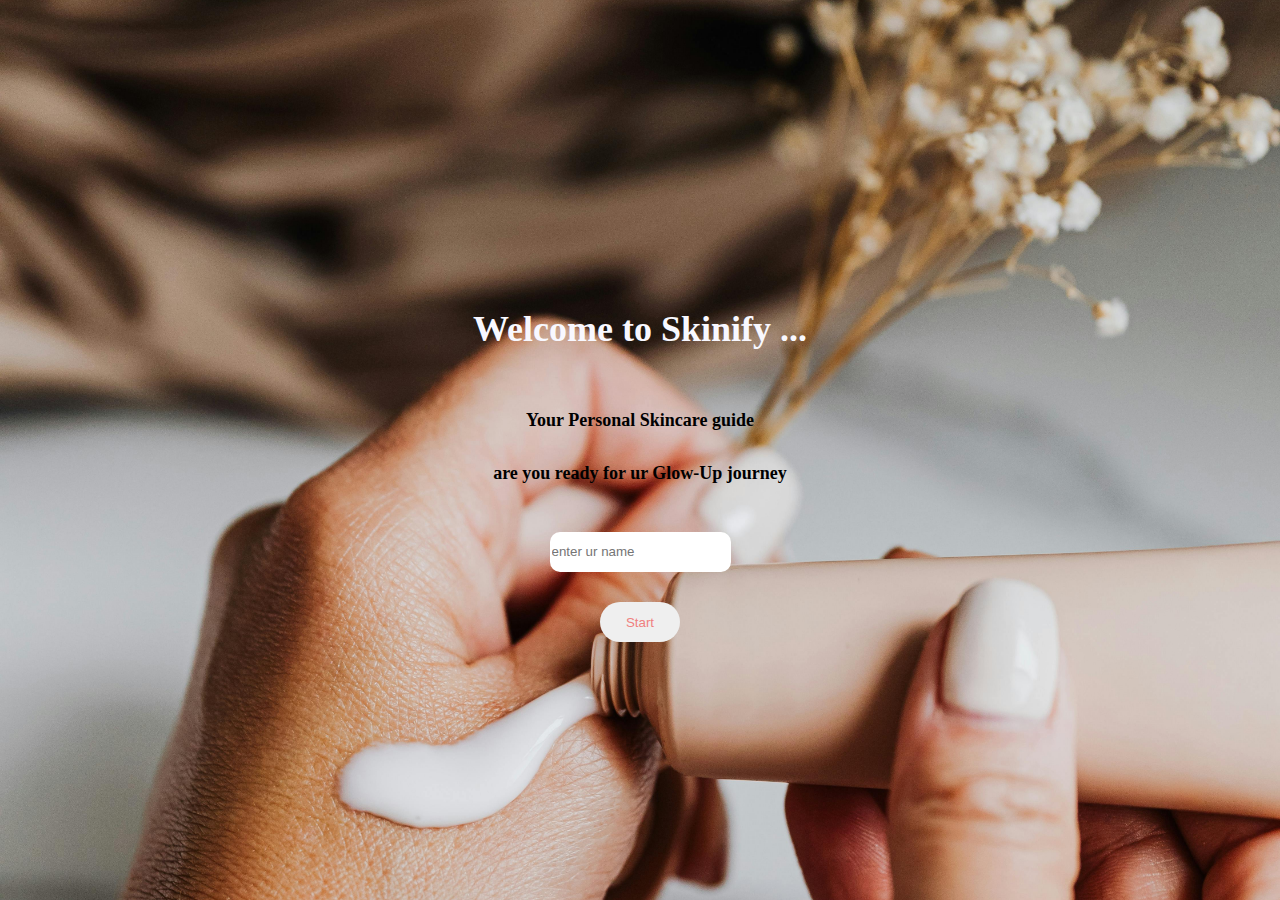
<file: index.html>
<!DOCTYPE html>
<html lang="en">
<head>
    <meta charset="UTF-8">
    <meta name="viewport" content="width=device-width, initial-scale=1.0">
    <title>SKINIFY</title>
    <link rel="stylesheet" href="style.css">
</head>
<body>
    <div class="start-page">
    <div class="header">
    <h1 class="h1">Welcome to Skinify ...</h1>
    <p class="p">Your Personal Skincare guide</p>
    <p>are you ready for ur Glow-Up journey</p></div>

    <div class="input">
        <input placeholder="enter ur name" class="name">
        
    </div>

    <button class="start" onclick="go_main()">Start</button>
</div>
    <script>
function go_main(){
    const name=document.querySelector(".name");
    const value=name.value;
    localStorage.setItem("username",value);
    window.location.href="main.html";
}


    </script>

</body>
</html>
</file>
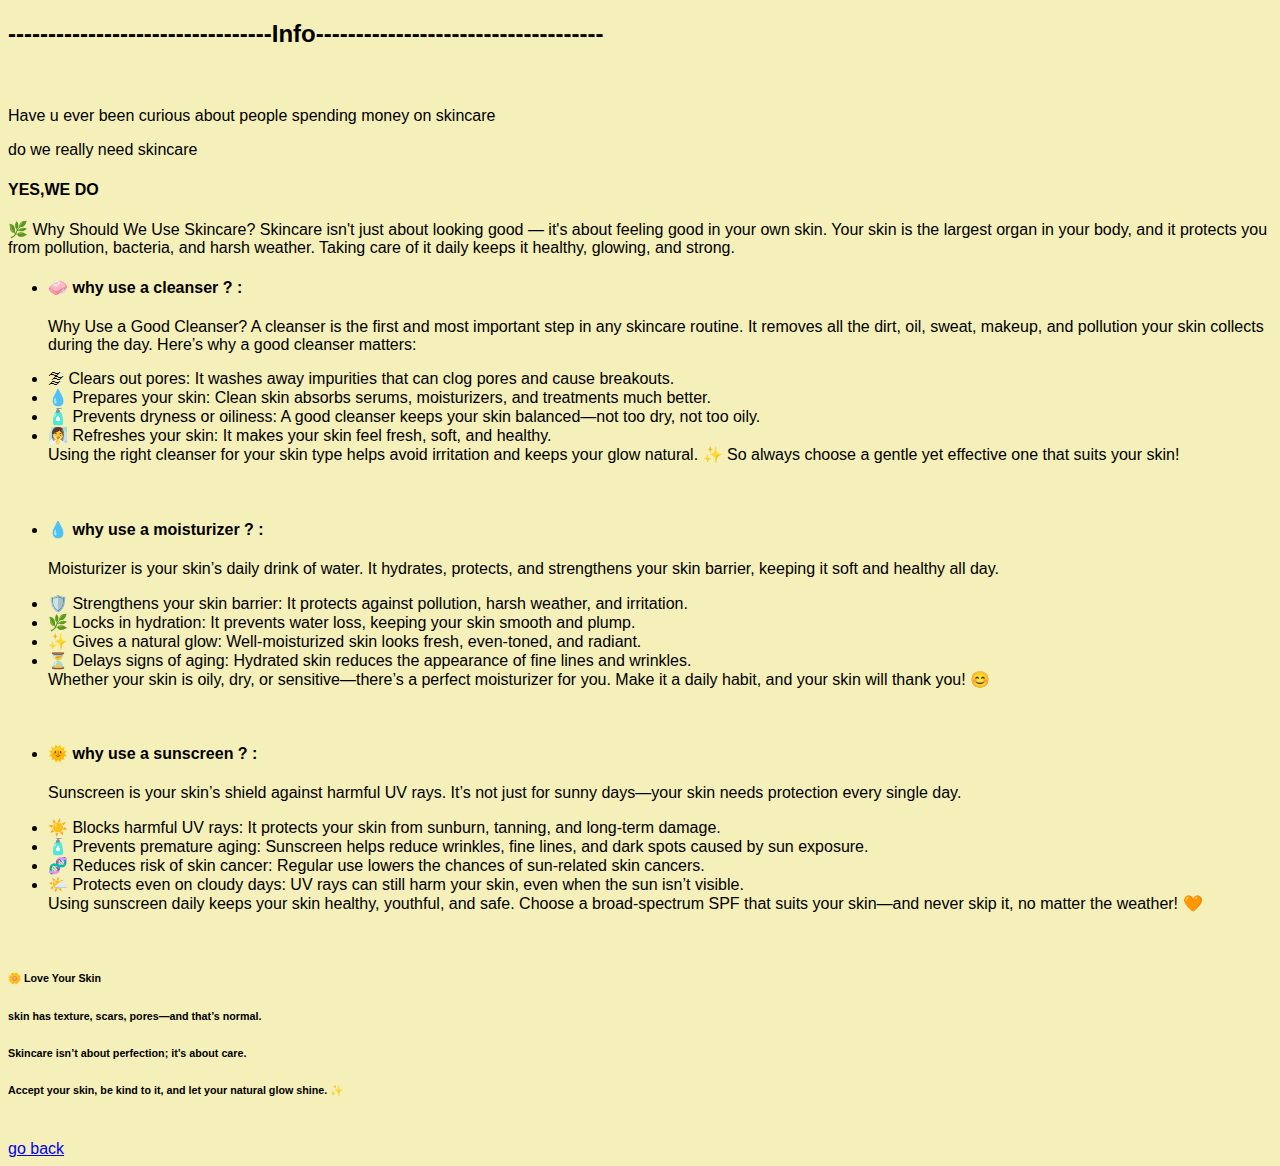
<file: info.html>
<!DOCTYPE html>
<html lang="en">
<head>
    
    <title>information</title>
    <link rel="stylesheet" href="style4.css">
</head>
<body>
    <h2>---------------------------------Info------------------------------------</h2>
    <br>
    <div class="info-1">
           
           <h1>   </h1>
           <h1>    </h1>
           <h2>      </h2>
           <p>Have u ever been curious about people spending money on skincare</p>
           <p>do we really need skincare</p>
           <h4>YES,WE DO</h4>
           <p >🌿 Why Should We Use Skincare?
Skincare isn't just about looking good — it's about feeling good in your own skin. Your skin is the largest organ in your body, and it protects you from pollution, bacteria, and harsh weather. Taking care of it daily keeps it healthy, glowing, and strong.</p>
           <ul>


            <li ><h4>🧼 why use a cleanser ? :</h4></li>
            <p>
                Why Use a Good Cleanser?
A cleanser is the first and most important step in any skincare routine. It removes all the dirt, oil, sweat, makeup, and pollution your skin collects during the day.

Here’s why a good cleanser matters:

<li>🌫 Clears out pores: It washes away impurities that can clog pores and cause breakouts.</li>

<li>💧 Prepares your skin: Clean skin absorbs serums, moisturizers, and treatments much better.</li>

<li>🧴 Prevents dryness or oiliness: A good cleanser keeps your skin balanced—not too dry, not too oily.</li>

<li>🧖‍♀️ Refreshes your skin: It makes your skin feel fresh, soft, and healthy.</li>

Using the right cleanser for your skin type helps avoid irritation and keeps your glow natural. ✨
So always choose a gentle yet effective one that suits your skin!

            </p>
<br>
             <li ><h4> 💧 why use a moisturizer ? :</h4></li>
           <p> 
Moisturizer is your skin’s daily drink of water. It hydrates, protects, and strengthens your skin barrier, keeping it soft and healthy all day.

<li>🛡️ Strengthens your skin barrier: It protects against pollution, harsh weather, and irritation.</li>

<li>🌿 Locks in hydration: It prevents water loss, keeping your skin smooth and plump.</li>

<li>✨ Gives a natural glow: Well-moisturized skin looks fresh, even-toned, and radiant.</li>

<li>⏳ Delays signs of aging: Hydrated skin reduces the appearance of fine lines and wrinkles.</li>

Whether your skin is oily, dry, or sensitive—there’s a perfect moisturizer for you.
Make it a daily habit, and your skin will thank you! 😊

</p> 
<br>
              <li ><h4> 🌞 why use a sunscreen ? :</h4></li>
              <p>
                
Sunscreen is your skin’s shield against harmful UV rays. It’s not just for sunny days—your skin needs protection every single day.

<li>☀️ Blocks harmful UV rays: It protects your skin from sunburn, tanning, and long-term damage.</li>

<li>🧴 Prevents premature aging: Sunscreen helps reduce wrinkles, fine lines, and dark spots caused by sun exposure.</li>

<li>🧬 Reduces risk of skin cancer: Regular use lowers the chances of sun-related skin cancers.</li>

<li>🌤️ Protects even on cloudy days: UV rays can still harm your skin, even when the sun isn’t visible.</li>

Using sunscreen daily keeps your skin healthy, youthful, and safe.
Choose a broad-spectrum SPF that suits your skin—and never skip it, no matter the weather! 🧡
              </p>
           </ul>
    </div>

    <br>

    <h6>🌼 Love Your Skin</h6>
<h6> skin has texture, scars, pores—and that’s normal.</h6>
<h6>Skincare isn’t about perfection; it’s about care.</h6>
<h6>Accept your skin, be kind to it, and let your natural glow shine. ✨</h6>

<br>
<a href="routine.html">go back</a>
</body>
</html>
</file>
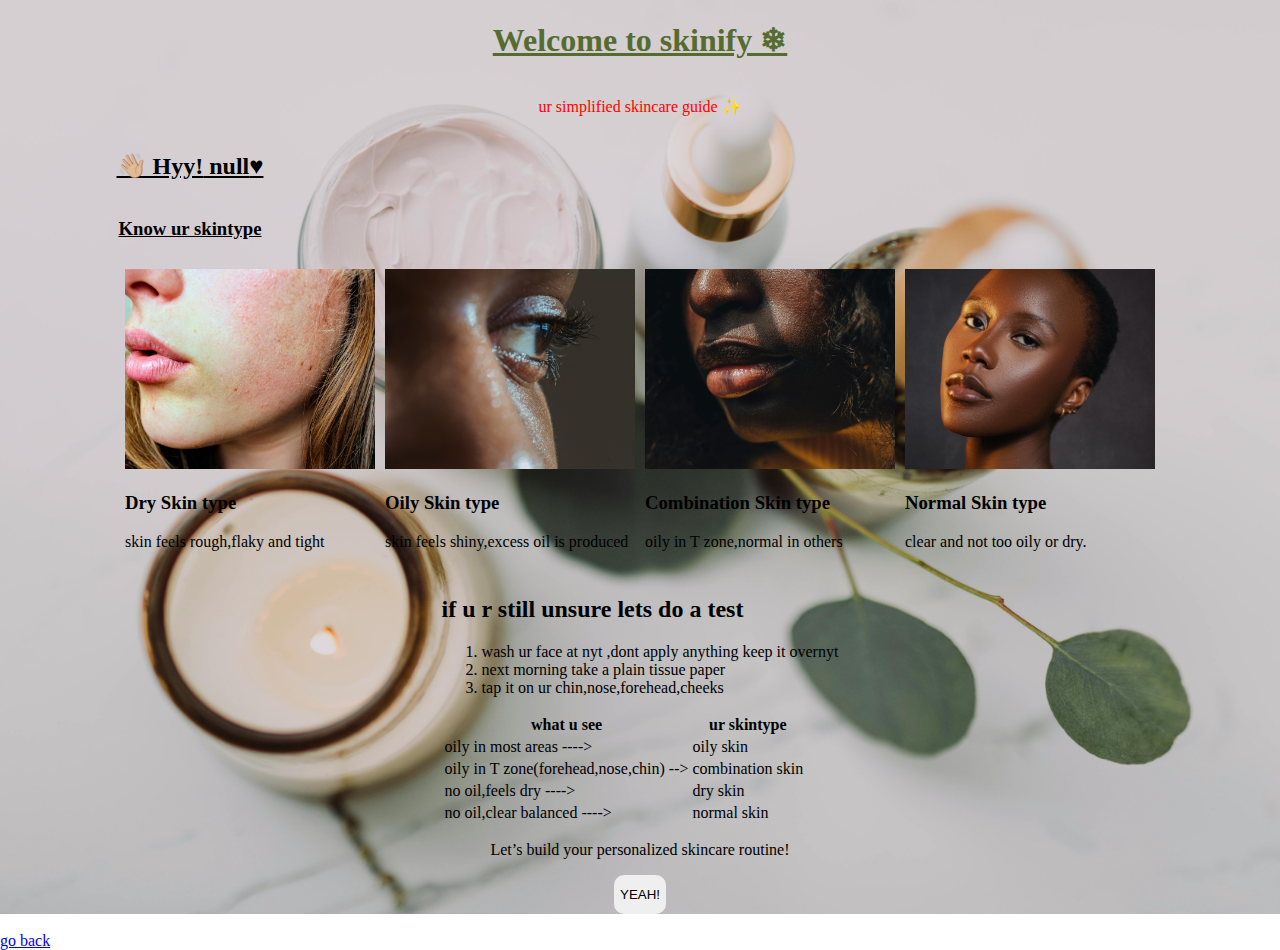
<file: main.html>
<!DOCTYPE html>
<html lang="en">
<head>
    <meta charset="UTF-8">
    <meta name="viewport" content="width=device-width, initial-scale=1.0">
    <title>main page</title>
    <link rel="stylesheet" href="style1.css">
</head>
<body>
    <div class="main">
<h1 class="welcome">Welcome to skinify &#10052;</h1>
<p class="p1">ur simplified skincare guide &#10024;</p>
    <h2 class="know"> 👋🏼 Hyy!<span id="username" ></span>&heartsuit;</h2>

<h3 class="know">Know ur skintype</h3 >
<div class="skintype">

    <div class="skincard">
        <img src="dry.jpg" alt="dry-skintype">
        <h3>Dry Skin type</h3>
        <p>skin feels rough,flaky and tight</p>
    </div>
    <div class="skincard">
        <img src="oily.jpg" alt="dry-skintype">
        <h3>Oily Skin type</h3>
        <p>skin feels shiny,excess oil is produced</p>
    </div>
    <div class="skincard">
        <img src="comb.jpg" alt="dry-skintype">
        <h3>Combination Skin type</h3>
        <p>oily in T zone,normal in others</p>
    </div>
    <div class="skincard">
        <img src="normal.jpg" alt="dry-skintype">
        <h3>Normal Skin type</h3>
        <p>clear and not too oily or dry.</p>
    </div></div>

<div class="unsure">
    <h2>if u r still unsure lets do a test </h2>
    <ol>
        <li>wash ur face at nyt ,dont apply anything keep it overnyt</li>
        <li>next morning take a plain tissue paper</li>
        <li> tap it on ur chin,nose,forehead,cheeks</li>
    </ol>

    <table>
        <thead><tr>
            <th>what u see </th>
            <th>ur skintype</th></tr>
        </thead>  
        <tbody>
            <tr>
                <td>oily in most areas ----> </td>
                <td>oily skin</td>
            </tr>
            <tr>
                <td>oily in T zone(forehead,nose,chin) --> </td>
                <td>combination skin</td>
            </tr>
            <tr>
                <td>no oil,feels dry ----> </td>
                <td>dry skin</td>
            </tr>
            <tr>
                <td>no oil,clear balanced  ----></td>
                <td>normal skin</td>
            </tr>
        </tbody>
    </table>
</div>



<p>Let’s build your personalized skincare routine!</p>
<button class="rtn" onclick="routine()"
   >YEAH!</button>


</div>
<script>
    const name=localStorage.getItem("username");
document.getElementById("username").textContent=" "+name || "there!";

function routine(){
    window.location.href="routine.html";
}
</script>
<br>

<a href="start.html">go back</a>
</body>
</html>
</file>
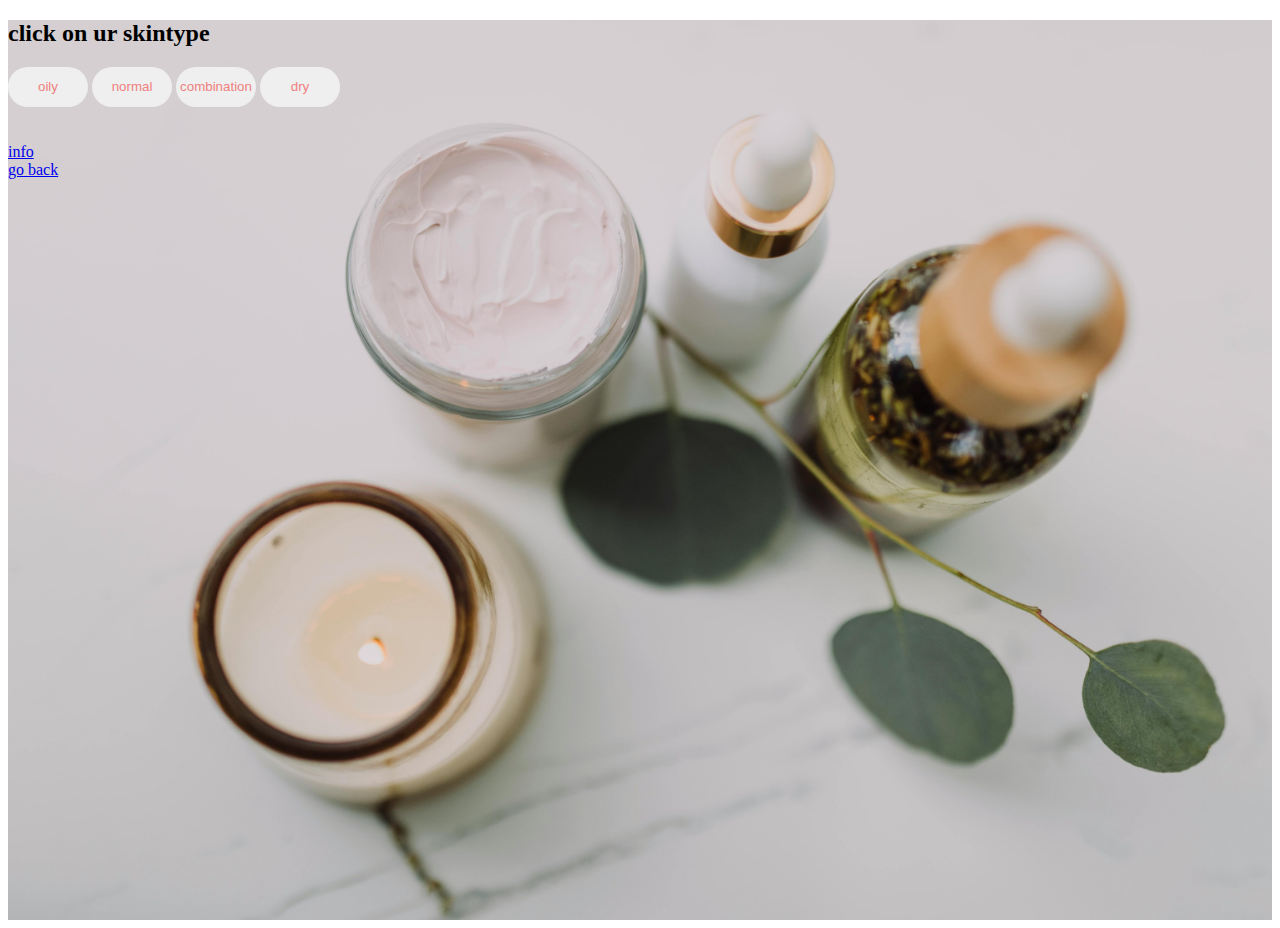
<file: routine.html>
<!DOCTYPE html>
<html lang="en">
<head>
    <meta charset="UTF-8">
    <meta name="viewport" content="width=device-width, initial-scale=1.0">
    <title>personalised routine</title>
    <link rel="stylesheet" href="style3.css">
</head>
<body>
    <div class="routine">
        <div class="click">
        <h2>click on ur skintype</h2>
        <button class="r1" onclick="urroutine('oily')">oily</button>
         <button class="r1" onclick="urroutine('normal')">normal</button>
          <button  class="r1"onclick="urroutine('combination')">combination</button>
           <button  class="r1" onclick="urroutine('dry')">dry</button>
           </div>

           <div id="result" class="result"></div>
           <br>
           <br>

           <a href="info.html"> info</a>
           <br>
<script>
    
    function urroutine( type){
        const routine = document.getElementById("result");
        if(type=="oily"){
            routine.innerHTML=`
            <h3>oily skin routine </h3>
            <ul>
                <li><h3>cleanser</h3>: use a gently foaming cleanser</li>
                <li><h3>moisturizer</h3>: gel based light weight moisturizer</li>
                <li><h3>sunscreen</h3>:non greasy lightweight </li>
                </ul>
       
            
            
            
            `;
            }
             else if (type=="dry"){
            routine.innerHTML=`
            <h3>dry skin routine </h3>
            <ul>
                <li><h3>cleanser</h3>: hydrating cleanser</li>
                <li><h3>moisturizer</h3>: thick and creamy moisturizer</li>
                <li><h3>sunscreen</h3>: moisturizing spf</li>
                </ul>
            `;
           

    }
    else if(type=="combination"){
            routine.innerHTML=`
            <h3>combination skin routine </h3>
            <ul>
                <li><h3>cleanser</h3>: use a gently foaming cleanser</li>
                <li><h3>moisturizer</h3>: gel or cream moisturizer</li>
                <li><h3>sunscreen</h3>:gel based spf sunscreen </li>
                </ul>
      
                
            `;
            
            
            }
             else if(type=="normal"){
            routine.innerHTML=`
            <h3>normal skin routine </h3>
            <ul>
                <li><h3>cleanser</h3>: mild foaming cleanser</li>
                <li><h3>moisturizer</h3>: normal moisturizer</li>
                <li><h3>sunscreen</h3>:any spf sunscreen </li>
                </ul>
    
            ` ;
          
            }
    }
</script>

<a href="type.html">go back</a>

</body>
</html>
</file>
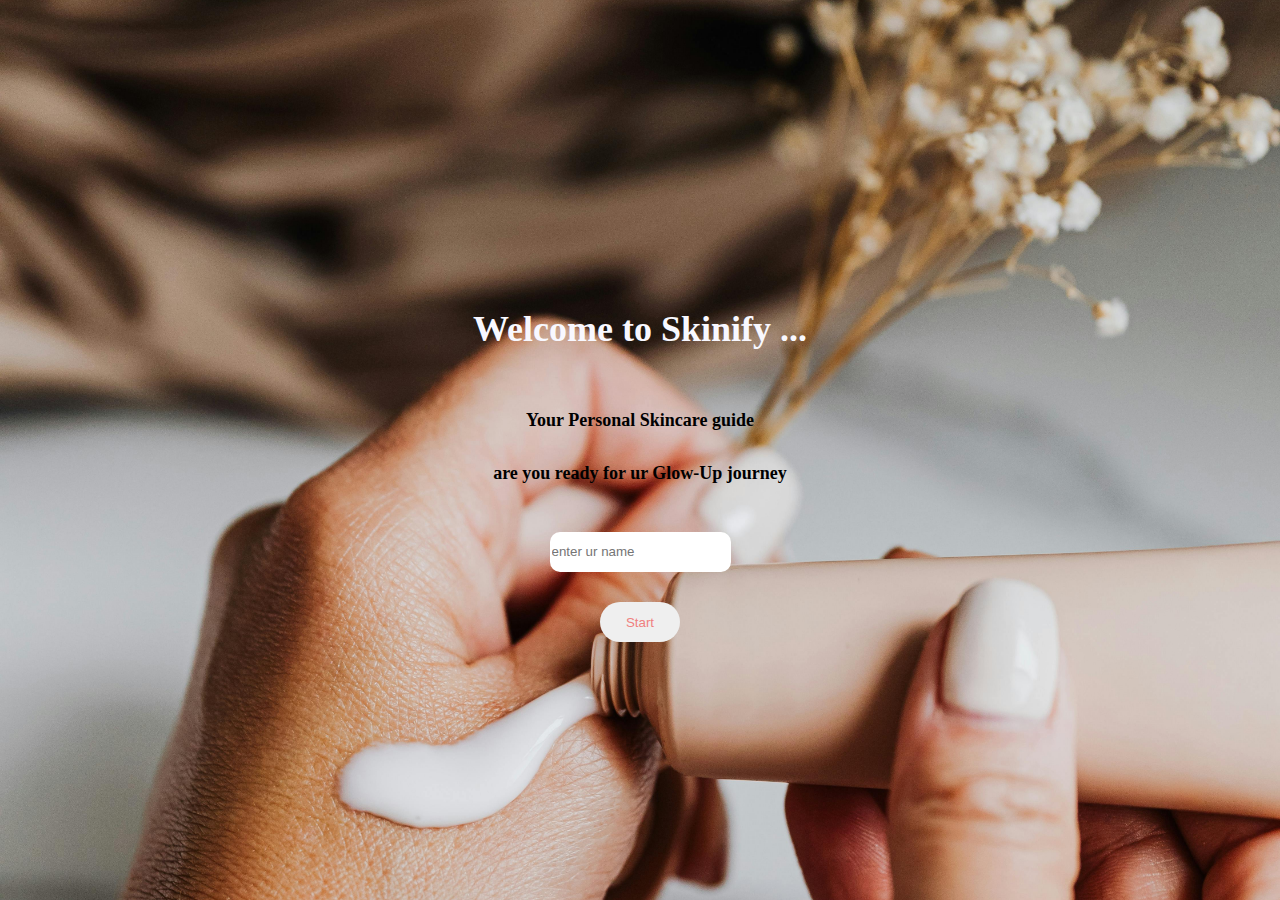
<file: start.html>
<!DOCTYPE html>
<html lang="en">
<head>
    <meta charset="UTF-8">
    <meta name="viewport" content="width=device-width, initial-scale=1.0">
    <title>SKINIFY</title>
    <link rel="stylesheet" href="style.css">
</head>
<body>
    <div class="start-page">
    <div class="header">
    <h1 class="h1">Welcome to Skinify ...</h1>
    <p class="p">Your Personal Skincare guide</p>
    <p>are you ready for ur Glow-Up journey</p></div>

    <div class="input">
        <input placeholder="enter ur name" class="name">
        
    </div>

    <button class="start" onclick="go_main()">Start</button>
</div>
    <script>
function go_main(){
    const name=document.querySelector(".name");
    const value=name.value;
    localStorage.setItem("username",value);
    window.location.href="main.html";
}


    </script>

</body>
</html>
</file>
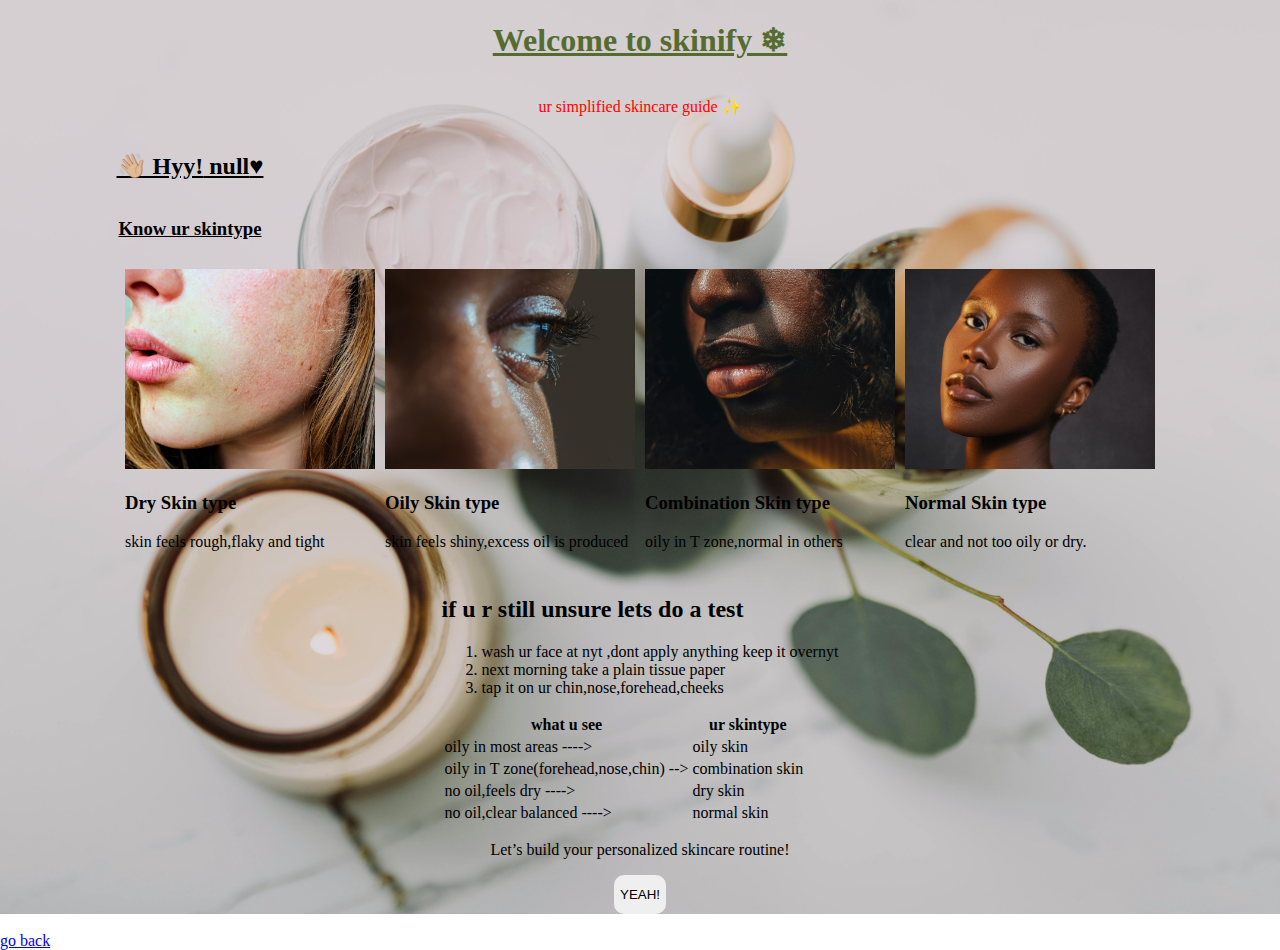
<file: type.html>
<!DOCTYPE html>
<html lang="en">
<head>
    <meta charset="UTF-8">
    <meta name="viewport" content="width=device-width, initial-scale=1.0">
    <title>main page</title>
    <link rel="stylesheet" href="style1.css">
</head>
<body>
    <div class="main">
<h1 class="welcome">Welcome to skinify &#10052;</h1>
<p class="p1">ur simplified skincare guide &#10024;</p>
    <h2 class="know"> 👋🏼 Hyy!<span id="username" ></span>&heartsuit;</h2>

<h3 class="know">Know ur skintype</h3 >
<div class="skintype">

    <div class="skincard">
        <img src="dry.jpg" alt="dry-skintype">
        <h3>Dry Skin type</h3>
        <p>skin feels rough,flaky and tight</p>
    </div>
    <div class="skincard">
        <img src="oily.jpg" alt="dry-skintype">
        <h3>Oily Skin type</h3>
        <p>skin feels shiny,excess oil is produced</p>
    </div>
    <div class="skincard">
        <img src="comb.jpg" alt="dry-skintype">
        <h3>Combination Skin type</h3>
        <p>oily in T zone,normal in others</p>
    </div>
    <div class="skincard">
        <img src="normal.jpg" alt="dry-skintype">
        <h3>Normal Skin type</h3>
        <p>clear and not too oily or dry.</p>
    </div></div>

<div class="unsure">
    <h2>if u r still unsure lets do a test </h2>
    <ol>
        <li>wash ur face at nyt ,dont apply anything keep it overnyt</li>
        <li>next morning take a plain tissue paper</li>
        <li> tap it on ur chin,nose,forehead,cheeks</li>
    </ol>

    <table>
        <thead><tr>
            <th>what u see </th>
            <th>ur skintype</th></tr>
        </thead>  
        <tbody>
            <tr>
                <td>oily in most areas ----> </td>
                <td>oily skin</td>
            </tr>
            <tr>
                <td>oily in T zone(forehead,nose,chin) --> </td>
                <td>combination skin</td>
            </tr>
            <tr>
                <td>no oil,feels dry ----> </td>
                <td>dry skin</td>
            </tr>
            <tr>
                <td>no oil,clear balanced  ----></td>
                <td>normal skin</td>
            </tr>
        </tbody>
    </table>
</div>



<p>Let’s build your personalized skincare routine!</p>
<button class="rtn" onclick="routine()"
   >YEAH!</button>


</div>
<script>
    const name=localStorage.getItem("username");
document.getElementById("username").textContent=" "+name || "there!";

function routine(){
    window.location.href="routine.html";
}
</script>
<br>

<a href="index.html">go back</a>
</body>
</html>
</file>
<file: style.css>
body{
    
     margin: 0;
     padding:0;
     height: 100%;
     
}

.h1{
margin-top: 50px;

    color: ghostwhite;
}
.input{
    margin: 30px;
    
}
.p{
margin-top: 60px;
margin-bottom:2rem;
}
p:hover{
    font-weight: 500;
}
.name{
    height: 2.4rem;
    border-radius: 10px ;
    border: none;
    outline: none;
    font-family: 'Trebuchet MS', 'Lucida Sans Unicode', 'Lucida Grande', 'Lucida Sans', Arial, sans-serif;
    
}
.name:hover{
    color:midnightblue;
    font-weight: 600;
    background-color: blanchedalmond;
    box-shadow: 0 0 25px rgba(128, 0, 128, 0.5); 
}
   
.start{
    height:40px;
    width:80px;
    border-radius:20px;
    padding: 4px;
    color:lightcoral;
    border: 2px;
    outline: 2px;
    animation: fadeIn 1s ease-in;
}

.start:hover{
    background-color: lightblue;
    font-family: sans-serif;
    font-weight: 200;
    color: #0a0905;
    box-shadow: 0 0 30px rgba(192, 192, 192, 0.3);
}

.start-page{
   background-image: url("02.jpg");
    background-size: cover;
   background-repeat: no-repeat;
     background-position: center;
height: 100vh;
width:100%;
display: flex;
align-items: center;
justify-content: center;
text-align: center;
flex-direction: column;
font-size:large;
font-family: Georgia, 'Times New Roman', Times, serif;
font-weight: 900;
color:black rgba(0,0,0,0.6);
}

.overlay{
    background-color: rgba(0,0,0,0.8);
}
</file>
<file: style4.css>
body{
    background-color: rgb(245, 239, 185);
    font-family: Arial, Helvetica, sans-serif;
    color: black;
}
.p1{
    text-decoration: underline;
    color: cornflowerblue;
}
</file>
<file: style1.css>
body{
    margin: 0;
    padding: 0;
   
}
.p1{
    font-family: cursive;
    color:red;
}
.welcome{
    text-decoration:overline;
    text-decoration: underline;
    color: darkolivegreen;
    font-weight: 800;
}
.main{
    background-image: url("01.jpg");
    background-size: cover;
    min-height: 100vh;
     background-position: center;

width:100%;
align-items: center;
justify-content: center;
display: flex;
flex-direction: column;
}

.know{
    margin-right: 900px;
    text-decoration: underline;

    
}
.skintype{
    display: flex;
    justify-content: center;
    padding: 10px;
    gap: 10px;
}
.skincard img{
    height: 200px;
    width:100%;
     object-fit: cover;
}

.skincard{
    width: 250px;
    flex-shrink: 0;

}

.rtn{
    height: 2.4rem;
    border-radius: 10px ;
    border: none;
    outline: none;
    font-family: 'Trebuchet MS', 'Lucida Sans Unicode', 'Lucida Grande', 'Lucida Sans', Arial, sans-serif;
    
}
.rtn:hover{
    color:midnightblue;
    font-weight: 600;
    background-color: blanchedalmond;
    box-shadow: 0 0 25px rgba(128, 0, 128, 0.5); 
}
</file>
<file: style3.css>
.routine{
    background-image:url("01.jpg");
    background-size: cover;
    min-height: 100vh;
    
}

.r1{
    height:40px;
    width:80px;
    border-radius:20px;
    padding: 4px;
    color:lightcoral;
    border: 2px;
    outline: 2px;
    animation: fadeIn 1s ease-in;
}

.r1:hover{
    background-color: lightblue;
    font-family: sans-serif;
    font-weight: 200;
    color: #0a0905;
    box-shadow: 0 0 30px rgba(192, 192, 192, 0.3);
}
</file>
